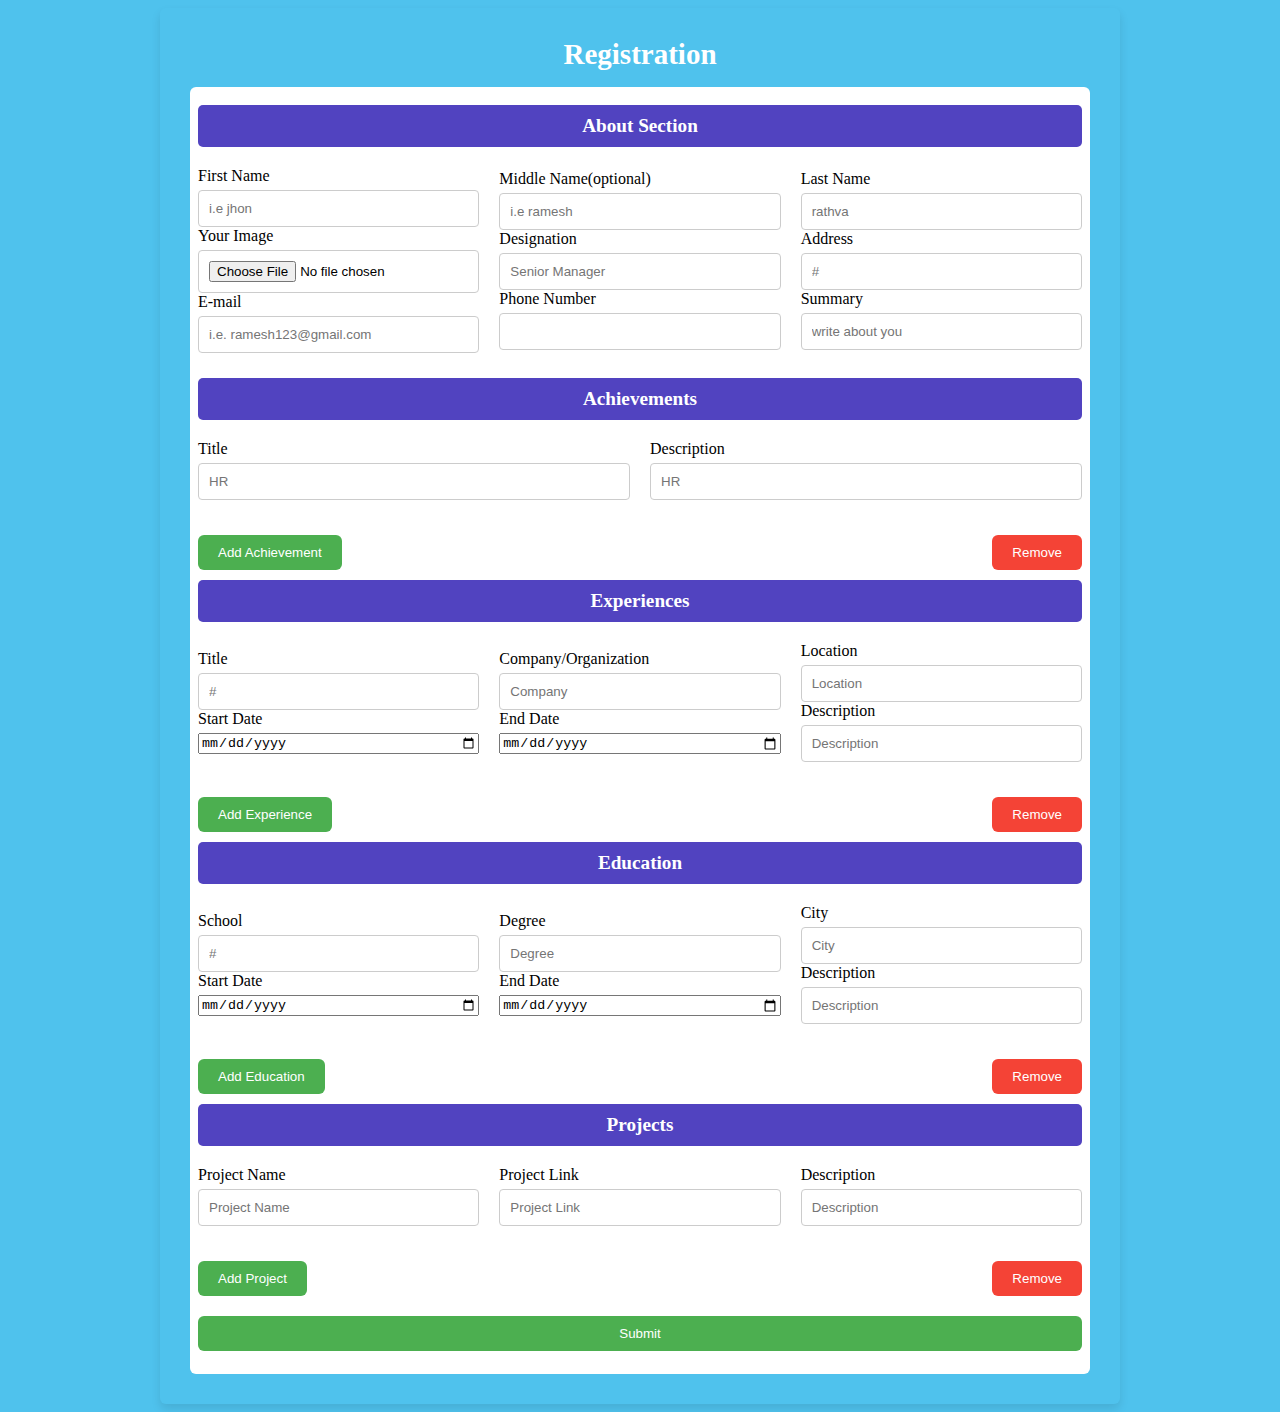
<file: form.html>
<!DOCTYPE html>
<html lang="en">
<head>
    <meta charset="UTF-8">
    <meta name="viewport" content="width=device-width, initial-scale=1.0">
    <title>Document</title>
    <link rel="stylesheet" href="form.css">
</head>
<body>
    <div class="container">
        <header>Registration</header>
        <form action="#" method="post">
            <div class="form first">
                <div class="details">
                    <span class="title">About Section</span>
                    <div class="feilds">
                        <div class="input-feilds">
                            <label for="">First Name</label>
                            <input type="text" placeholder="i.e jhon" required>
                            <label for="">Your Image</label>
                            <input type="file" id="myFile" name="filename">
                            <label for="">E-mail</label>
                            <input type="email" placeholder="i.e. ramesh123@gmail.com" required>
                           
                        </div>
                        <div class="input-feilds">
                            <label for="">Middle Name(optional)</label>
                            <input type="text" placeholder="i.e ramesh">
                            <label for="">Designation</label>
                            <input type="text" placeholder="Senior Manager" required>
                            <label for="">Phone Number</label>
                            <input type="number" required>
                            
                        </div>
                        <div class="input-feilds">
                            <label for="">Last Name</label>
                            <input type="text" placeholder="rathva" required>
                            <label for="">Address</label>
                            <input type="text" placeholder="#" required>
                            
                            <label for="">Summary</label>
                            <input type="text" placeholder="write about you">
                        </div>
                    </div>
                </div>
            </div>

            <!-- Achievements Section -->
            <div class="form first">
                <div class="details">
                    <span class="title">Achievements</span>
                    <div id="achievements-container">
                        <!-- Original Achievements Section -->
                        <div class="achievement-item" data-original="true">
                            <div class="feilds">
                                <div class="input-feilds">
                                    <label for="">Title</label>
                                    <input type="text" placeholder="HR" required>
                                </div>
                                <div class="input-feilds">
                                    <label>Description</label>
                                    <input type="text" placeholder="HR">
                                </div>
                            </div>
                            <div class="button-container">
                                <button type="button" class="add-btn" onclick="addAchievement()">Add Achievement</button>
                                <button type="button" class="remove-btn" onclick="removeSection(this)" disabled>Remove</button>
                            </div>
                        </div>
                    </div>
                </div>
            </div>

            <!-- Experiences Section -->
            <div class="form first">
                <div class="details">
                    <span class="title">Experiences</span>
                    <div id="experience-container">
                        <!-- Original Experience Section -->
                        <div class="experience-item" data-original="true">
                            <div class="feilds">
                                <div class="input-feilds">
                                    <label for="">Title</label>
                                    <input type="text" placeholder="#" required>
                                    <label for="">Start Date</label>
                                    <input type="date" placeholder="mm/dd/yyyy" required>
                                </div>
                                <div class="input-feilds">
                                    <label for="">Company/Organization</label>
                                    <input type="text" placeholder="Company">
                                    <label for="">End Date</label>
                                    <input type="date" placeholder="mm/dd/yyyy" required>
                                </div>
                                <div class="input-feilds">
                                    <label for="">Location</label>
                                    <input type="text" placeholder="Location" required>
                                    <label for="">Description</label>
                                    <input type="text" placeholder="Description" required>
                                </div>
                            </div>
                            <div class="button-container">
                                <button type="button" class="add-btn" onclick="addExperience()">Add Experience</button>
                                <button type="button" class="remove-btn" onclick="removeSection(this)" disabled>Remove</button>
                            </div>
                        </div>
                    </div>
                </div>
            </div>

            <!-- Education Section -->
            <div class="form first">
                <div class="details">
                    <span class="title">Education</span>
                    <div id="education-container">
                        <!-- Original Education Section -->
                        <div class="education-item" data-original="true">
                            <div class="feilds">
                                <div class="input-feilds">
                                    <label for="">School</label>
                                    <input type="text" placeholder="#" required>
                                    <label for="">Start Date</label>
                                    <input type="date" placeholder="mm/dd/yyyy" required>
                                </div>
                                <div class="input-feilds">
                                    <label for="">Degree</label>
                                    <input type="text" placeholder="Degree">
                                    <label for="">End Date</label>
                                    <input type="date" placeholder="mm/dd/yyyy" required>
                                </div>
                                <div class="input-feilds">
                                    <label for="">City</label>
                                    <input type="text" placeholder="City" required>
                                    <label for="">Description</label>
                                    <input type="text" placeholder="Description" required>
                                </div>
                            </div>
                            <div class="button-container">
                                <button type="button" class="add-btn" onclick="addEducation()">Add Education</button>
                                <button type="button" class="remove-btn" onclick="removeSection(this)" disabled>Remove</button>
                            </div>
                        </div>
                    </div>
                </div>
            </div>

            <!-- Projects Section -->
            <div class="form first">
                <div class="details">
                    <span class="title">Projects</span>
                    <div id="projects-container">
                        <!-- Original Projects Section -->
                        <div class="project-item" data-original="true">
                            <div class="feilds">
                                <div class="input-feilds">
                                    <label for="">Project Name</label>
                                    <input type="text" placeholder="Project Name" required>
                                </div>
                                <div class="input-feilds">
                                    <label for="">Project Link</label>
                                    <input type="text" placeholder="Project Link">
                                </div>
                                <div class="input-feilds">
                                    <label for="">Description</label>
                                    <input type="text" placeholder="Description" required>
                                </div>
                            </div>
                            <div class="button-container">
                                <button type="button" class="add-btn" onclick="addProject()">Add Project</button>
                                <button type="button" class="remove-btn" onclick="removeSection(this)" disabled>Remove</button>
                            </div>                            
                        </div>
                    </div>
                </div>
            </div>

            <!-- Submit Button Section -->
            <div class="form first">
                <div class="details">
                  
                    <div class="feilds">
                        <div class="input-feilds">
                            <button type="submit" class="add-btn">Submit</button>
                        </div>
                    </div>
                </div>
            </div>
        </form>
    </div> 

    <script>
        // Function to clone and add an achievement section
        function addAchievement() {
            const container = document.getElementById('achievements-container');
            const template = container.querySelector('.achievement-item').cloneNode(true);
            template.removeAttribute('data-original');
            template.querySelector('.remove-btn').disabled = false;
            container.appendChild(template);
        }

        // Function to clone and add an experience section
        function addExperience() {
            const container = document.getElementById('experience-container');
            const template = container.querySelector('.experience-item').cloneNode(true);
            template.removeAttribute('data-original');
            template.querySelector('.remove-btn').disabled = false;
            container.appendChild(template);
        }

        // Function to clone and add an education section
        function addEducation() {
            const container = document.getElementById('education-container');
            const template = container.querySelector('.education-item').cloneNode(true);
            template.removeAttribute('data-original');
            template.querySelector('.remove-btn').disabled = false;
            container.appendChild(template);
        }

        // Function to clone and add a project section
        function addProject() {
            const container = document.getElementById('projects-container');
            const template = container.querySelector('.project-item').cloneNode(true);
            template.removeAttribute('data-original');
            template.querySelector('.remove-btn').disabled = false;
            container.appendChild(template);
        }

        // Function to remove a section, only if it is not the original
        function removeSection(button) {
             const section = button.closest('.achievement-item, .experience-item, .education-item, .project-item');
             if (!section.hasAttribute('data-original')) {
                 section.remove(); // Remove the entire cloned section
            }
        }
    </script>
</body>
</html>
</file>
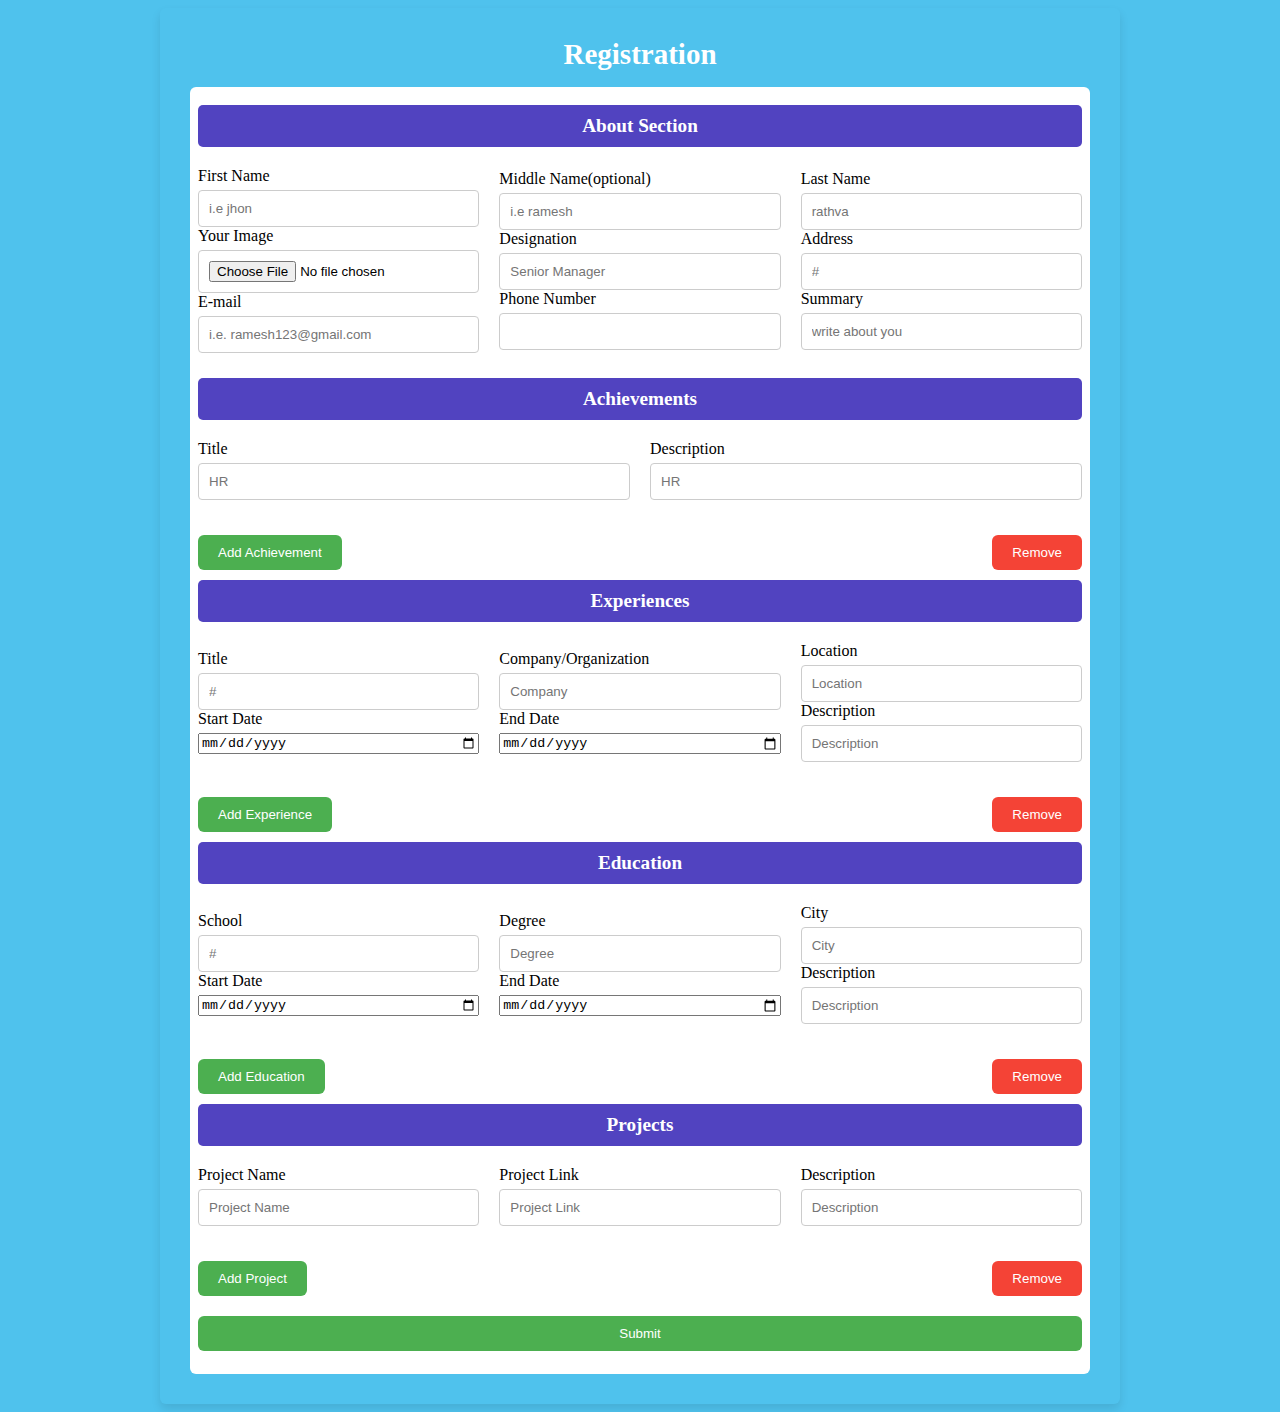
<file: html/form.html>
<!DOCTYPE html>
<html lang="en">
<head>
    <meta charset="UTF-8">
    <meta name="viewport" content="width=device-width, initial-scale=1.0">
    <title>Document</title>
    <link rel="stylesheet" href="/css/form.css">
</head>
<body>
    <div class="container">
        <header>Registration</header>
        <form action="#" method="post">
            <div class="form first">
                <div class="details">
                    <span class="title">About Section</span>
                    <div class="feilds">
                        <div class="input-feilds">
                            <label for="">First Name</label>
                            <input type="text" placeholder="i.e jhon" required>
                            <label for="">Your Image</label>
                            <input type="file" id="myFile" name="filename">
                            <label for="">E-mail</label>
                            <input type="email" placeholder="i.e. ramesh123@gmail.com" required>
                           
                        </div>
                        <div class="input-feilds">
                            <label for="">Middle Name(optional)</label>
                            <input type="text" placeholder="i.e ramesh">
                            <label for="">Designation</label>
                            <input type="text" placeholder="Senior Manager" required>
                            <label for="">Phone Number</label>
                            <input type="number" required>
                            
                        </div>
                        <div class="input-feilds">
                            <label for="">Last Name</label>
                            <input type="text" placeholder="rathva" required>
                            <label for="">Address</label>
                            <input type="text" placeholder="#" required>
                            
                            <label for="">Summary</label>
                            <input type="text" placeholder="write about you">
                        </div>
                    </div>
                </div>
            </div>

            <!-- Achievements Section -->
            <div class="form first">
                <div class="details">
                    <span class="title">Achievements</span>
                    <div id="achievements-container">
                        <!-- Original Achievements Section -->
                        <div class="achievement-item" data-original="true">
                            <div class="feilds">
                                <div class="input-feilds">
                                    <label for="">Title</label>
                                    <input type="text" placeholder="HR" required>
                                </div>
                                <div class="input-feilds">
                                    <label>Description</label>
                                    <input type="text" placeholder="HR">
                                </div>
                            </div>
                            <div class="button-container">
                                <button type="button" class="add-btn" onclick="addAchievement()">Add Achievement</button>
                                <button type="button" class="remove-btn" onclick="removeSection(this)" disabled>Remove</button>
                            </div>
                        </div>
                    </div>
                </div>
            </div>

            <!-- Experiences Section -->
            <div class="form first">
                <div class="details">
                    <span class="title">Experiences</span>
                    <div id="experience-container">
                        <!-- Original Experience Section -->
                        <div class="experience-item" data-original="true">
                            <div class="feilds">
                                <div class="input-feilds">
                                    <label for="">Title</label>
                                    <input type="text" placeholder="#" required>
                                    <label for="">Start Date</label>
                                    <input type="date" placeholder="mm/dd/yyyy" required>
                                </div>
                                <div class="input-feilds">
                                    <label for="">Company/Organization</label>
                                    <input type="text" placeholder="Company">
                                    <label for="">End Date</label>
                                    <input type="date" placeholder="mm/dd/yyyy" required>
                                </div>
                                <div class="input-feilds">
                                    <label for="">Location</label>
                                    <input type="text" placeholder="Location" required>
                                    <label for="">Description</label>
                                    <input type="text" placeholder="Description" required>
                                </div>
                            </div>
                            <div class="button-container">
                                <button type="button" class="add-btn" onclick="addExperience()">Add Experience</button>
                                <button type="button" class="remove-btn" onclick="removeSection(this)" disabled>Remove</button>
                            </div>
                        </div>
                    </div>
                </div>
            </div>

            <!-- Education Section -->
            <div class="form first">
                <div class="details">
                    <span class="title">Education</span>
                    <div id="education-container">
                        <!-- Original Education Section -->
                        <div class="education-item" data-original="true">
                            <div class="feilds">
                                <div class="input-feilds">
                                    <label for="">School</label>
                                    <input type="text" placeholder="#" required>
                                    <label for="">Start Date</label>
                                    <input type="date" placeholder="mm/dd/yyyy" required>
                                </div>
                                <div class="input-feilds">
                                    <label for="">Degree</label>
                                    <input type="text" placeholder="Degree">
                                    <label for="">End Date</label>
                                    <input type="date" placeholder="mm/dd/yyyy" required>
                                </div>
                                <div class="input-feilds">
                                    <label for="">City</label>
                                    <input type="text" placeholder="City" required>
                                    <label for="">Description</label>
                                    <input type="text" placeholder="Description" required>
                                </div>
                            </div>
                            <div class="button-container">
                                <button type="button" class="add-btn" onclick="addEducation()">Add Education</button>
                                <button type="button" class="remove-btn" onclick="removeSection(this)" disabled>Remove</button>
                            </div>
                        </div>
                    </div>
                </div>
            </div>

            <!-- Projects Section -->
            <div class="form first">
                <div class="details">
                    <span class="title">Projects</span>
                    <div id="projects-container">
                        <!-- Original Projects Section -->
                        <div class="project-item" data-original="true">
                            <div class="feilds">
                                <div class="input-feilds">
                                    <label for="">Project Name</label>
                                    <input type="text" placeholder="Project Name" required>
                                </div>
                                <div class="input-feilds">
                                    <label for="">Project Link</label>
                                    <input type="text" placeholder="Project Link">
                                </div>
                                <div class="input-feilds">
                                    <label for="">Description</label>
                                    <input type="text" placeholder="Description" required>
                                </div>
                            </div>
                            <div class="button-container">
                                <button type="button" class="add-btn" onclick="addProject()">Add Project</button>
                                <button type="button" class="remove-btn" onclick="removeSection(this)" disabled>Remove</button>
                            </div>                            
                        </div>
                    </div>
                </div>
            </div>

            <!-- Submit Button Section -->
            <div class="form first">
                <div class="details">
                  
                    <div class="feilds">
                        <div class="input-feilds">
                            <button type="submit" class="add-btn">Submit</button>
                        </div>
                    </div>
                </div>
            </div>
        </form>
    </div> 

    <script>
        // Function to clone and add an achievement section
        function addAchievement() {
            const container = document.getElementById('achievements-container');
            const template = container.querySelector('.achievement-item').cloneNode(true);
            template.removeAttribute('data-original');
            template.querySelector('.remove-btn').disabled = false;
            container.appendChild(template);
        }

        // Function to clone and add an experience section
        function addExperience() {
            const container = document.getElementById('experience-container');
            const template = container.querySelector('.experience-item').cloneNode(true);
            template.removeAttribute('data-original');
            template.querySelector('.remove-btn').disabled = false;
            container.appendChild(template);
        }

        // Function to clone and add an education section
        function addEducation() {
            const container = document.getElementById('education-container');
            const template = container.querySelector('.education-item').cloneNode(true);
            template.removeAttribute('data-original');
            template.querySelector('.remove-btn').disabled = false;
            container.appendChild(template);
        }

        // Function to clone and add a project section
        function addProject() {
            const container = document.getElementById('projects-container');
            const template = container.querySelector('.project-item').cloneNode(true);
            template.removeAttribute('data-original');
            template.querySelector('.remove-btn').disabled = false;
            container.appendChild(template);
        }

        // Function to remove a section, only if it is not the original
        function removeSection(button) {
             const section = button.closest('.achievement-item, .experience-item, .education-item, .project-item');
             if (!section.hasAttribute('data-original')) {
                 section.remove(); // Remove the entire cloned section
            }
        }
    </script>
</body>
</html>
</file>
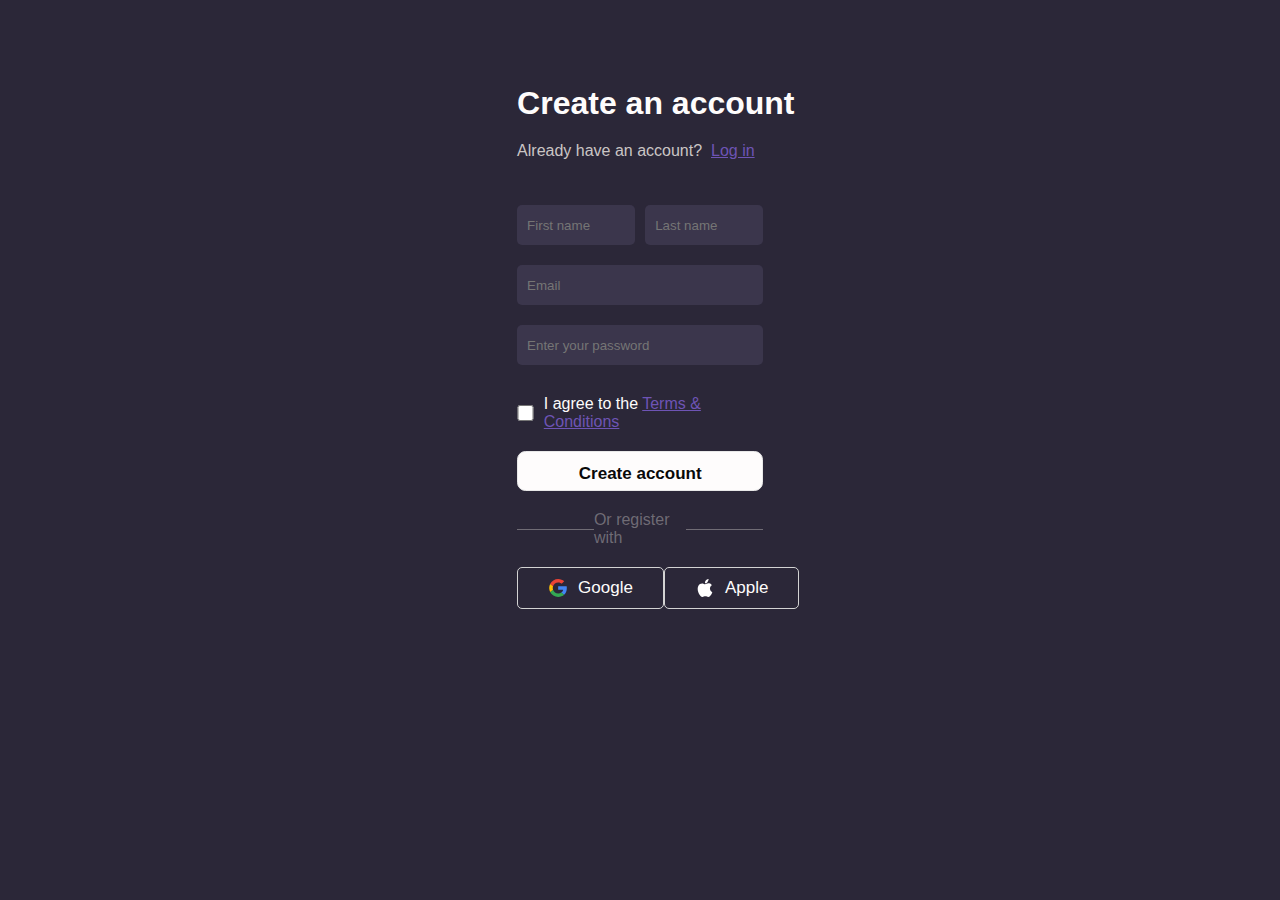
<file: html/login.html>
<!DOCTYPE html>
<html lang="en">
  <head>
    <meta charset="UTF-8" />
    <meta name="viewport" content="width=device-width, initial-scale=1.0" />
    <title>Document</title>
    <link rel="stylesheet" href="/css/login.css" />
  </head>
  <body>
    <div class="main">
      <div class="right">
        <div class="form-container">
          <h1>Create an account</h1>
          <p>
            Already have an account?&nbsp;
            <span><a href="#">Log in</a></span>
          </p>
          <!-- inputs -->
          <div class="input-f-l">
            <input type="text" name="" id="" placeholder="First name" />
            <input type="text" name="" id="" placeholder="Last name" />
          </div>
          <div class="input-e-p">
            <input type="email" name="" id="" placeholder="Email" />
            <input
              type="password"
              name=""
              id=""
              placeholder="Enter your password"
            />
            <div class="terms-condition">
              <input type="checkbox" name="" id="checkbox" />
              <p>I agree to the <a href="#">Terms & Conditions</a></p>
            </div>
            <div class="create-ac">
              <button value="Create account">Create account</button>
            </div>
            <div class="or-reg-with">
              <hr />
              <span>Or register with</span>
              <hr />
            </div>
            <div class="GA">
              <button type="button">
                <img src="/assets/resume-template/google.svg" alt="" /> Google
              </button>
              <button type="button">
                <img src="/assets/resume-template/apple.svg" alt="" /> Apple
              </button>
            </div>
          </div>
        </div>
      </div>
    </div>
    <script src="/js/login.js"></script>
  </body>
</html>
</file>
<file: form.css>
body {
    min-height: 100vh;
    display: flex;
    align-items: center;
    justify-content: center;
    background-color: rgb(79, 194, 237);
}

.container {
    position: relative;
    max-width: 900px;
    width: 100%;
    border-radius: 6px;
    padding: 30px;
    margin: 0 15px;
    box-shadow: 0 5px 10px rgba(0, 0, 0, 0.1);
    
}

.container header {
    position: relative;
    text-align: center;
    font-size: 29px;
    font-weight: 600;
    color: white;
}

.container form {
    position: relative;
    min-height: px;
    text-align: center;
    background-color: rgb(255, 255, 255);
    margin-top: 16px;
    padding: 8px;
    justify-content: left;
    border-radius: 6px;
}

.container form .details {
    margin-top: 10px;
}

.title {
    background-color: deepskyblue;
    font-size: 24px; /* Increase the font size */
    font-weight: 700; /* Make the text bold */
    text-align: center;
    color: #333; /* Darker color for contrast */
    margin-bottom: 50px; /* Add more space below the title */
    background-color: #5143c0; /* Change this to any color you prefer */
    color: white;              /* Text color */
    padding: 10px 20px;        /* Padding around the text */
    border-radius: 5px;        /* Rounded corners */
    font-size: 1.2rem;         /* Font size */
    display: flex;     /* Ensure background doesn't stretch full width */
    margin-bottom: 10px;       /* Space below the title */
    justify-content: center;
}


.feilds {
    display: grid;
    grid-template-columns: repeat(3, 1fr); /* Create 3 equal-width columns */
    gap: 20px; /* Space between columns */
    width: 100%;
}

/* Form group styling */
.input-feilds {
    flex: 1; /* Flex-grow: take up available space */
    min-width: 250px; /* Minimum width for each input field */
    display: flex; /* Flexbox for arranging label and input */
    flex-direction: column; /* Stack label and input vertically */
    margin-bottom: 15px; /* Space below each input field */
}


/* Label and input styling */
label {
    
    margin-bottom: 5px;
    text-align: left; /* Left-align the label */
   
}

input[type="text"],
input[type="number"],
input[type="email"],
input[type="file"],
input[type="submit"] {
    padding: 10px;
    border: 1px solid #ccc;
    border-radius: 4px;
    width: 100%;
    box-sizing: border-box;
}

/* Ensure the file input and submit button are inside the same box */
.image-submit {
    display: flex;
    flex-direction: column;
    width: 100%;
}

/* Submit button style */
input[type="submit"] {
    background-color: #4CAF50;
    color: white;
    cursor: pointer;
    border: none;
    margin-top: 10px;
}

input[type="submit"]:hover {
    background-color: #45a049;
}
/* buttons */
.button-container {
    display: flex;
    justify-content: space-between; /* Space between the two buttons */
    margin-top: 20px; /* Adds space above the buttons */
}

.remove-btn {
    margin-left: auto; /* Push the remove button to the right */
    background-color: #f44336; /* Optional: red background */
    color: white; /* White text color */
    padding: 10px 20px; /* Adds some padding for better look */
    border: none;
    cursor: pointer;
    border-radius: 6px;
}
.remove-btn:hover{
    background-color: #b8655f;
}

.add-btn {
    background-color: #4CAF50; /* Optional: green background */
    color: white; /* White text color */
    padding: 10px 20px; /* Adds some padding for better look */
    border: none;
    cursor: pointer;
    border-radius: 6px;
}
.add-btn:hover{
    background-color: #1a5b62;
}


/* Responsive Design */
@media (max-width: 768px) {
    .feilds {
        grid-template-columns: 1fr; /* Stack all fields vertically on smaller screens */
    }

    .input-feilds {
        flex-direction: column; /* Stack inputs vertically on small screens */
    }
}
/* Center the submit button */
.form .details .feilds {
    display: flex;
    justify-content: center; /* Centers the button horizontally */
    align-items: center;     /* Centers the button vertically (optional if needed) */
    margin-top: 20px;
    
}
.add-btn{
    border-radius: 6px;
}
</file>
<file: css/form.css>
body {
    min-height: 100vh;
    display: flex;
    align-items: center;
    justify-content: center;
    background-color: rgb(79, 194, 237);
}

.container {
    position: relative;
    max-width: 900px;
    width: 100%;
    border-radius: 6px;
    padding: 30px;
    margin: 0 15px;
    box-shadow: 0 5px 10px rgba(0, 0, 0, 0.1);
    
}

.container header {
    position: relative;
    text-align: center;
    font-size: 29px;
    font-weight: 600;
    color: white;
}

.container form {
    position: relative;
    min-height: px;
    text-align: center;
    background-color: rgb(255, 255, 255);
    margin-top: 16px;
    padding: 8px;
    justify-content: left;
    border-radius: 6px;
}

.container form .details {
    margin-top: 10px;
}

.title {
    background-color: deepskyblue;
    font-size: 24px; /* Increase the font size */
    font-weight: 700; /* Make the text bold */
    text-align: center;
    color: #333; /* Darker color for contrast */
    margin-bottom: 50px; /* Add more space below the title */
    background-color: #5143c0; /* Change this to any color you prefer */
    color: white;              /* Text color */
    padding: 10px 20px;        /* Padding around the text */
    border-radius: 5px;        /* Rounded corners */
    font-size: 1.2rem;         /* Font size */
    display: flex;     /* Ensure background doesn't stretch full width */
    margin-bottom: 10px;       /* Space below the title */
    justify-content: center;
}


.feilds {
    display: grid;
    grid-template-columns: repeat(3, 1fr); /* Create 3 equal-width columns */
    gap: 20px; /* Space between columns */
    width: 100%;
}

/* Form group styling */
.input-feilds {
    flex: 1; /* Flex-grow: take up available space */
    min-width: 250px; /* Minimum width for each input field */
    display: flex; /* Flexbox for arranging label and input */
    flex-direction: column; /* Stack label and input vertically */
    margin-bottom: 15px; /* Space below each input field */
}


/* Label and input styling */
label {
    
    margin-bottom: 5px;
    text-align: left; /* Left-align the label */
   
}

input[type="text"],
input[type="number"],
input[type="email"],
input[type="file"],
input[type="submit"] {
    padding: 10px;
    border: 1px solid #ccc;
    border-radius: 4px;
    width: 100%;
    box-sizing: border-box;
}

/* Ensure the file input and submit button are inside the same box */
.image-submit {
    display: flex;
    flex-direction: column;
    width: 100%;
}

/* Submit button style */
input[type="submit"] {
    background-color: #4CAF50;
    color: white;
    cursor: pointer;
    border: none;
    margin-top: 10px;
}

input[type="submit"]:hover {
    background-color: #45a049;
}
/* buttons */
.button-container {
    display: flex;
    justify-content: space-between; /* Space between the two buttons */
    margin-top: 20px; /* Adds space above the buttons */
}

.remove-btn {
    margin-left: auto; /* Push the remove button to the right */
    background-color: #f44336; /* Optional: red background */
    color: white; /* White text color */
    padding: 10px 20px; /* Adds some padding for better look */
    border: none;
    cursor: pointer;
    border-radius: 6px;
}
.remove-btn:hover{
    background-color: #b8655f;
}

.add-btn {
    background-color: #4CAF50; /* Optional: green background */
    color: white; /* White text color */
    padding: 10px 20px; /* Adds some padding for better look */
    border: none;
    cursor: pointer;
    border-radius: 6px;
}
.add-btn:hover{
    background-color: #1a5b62;
}


/* Responsive Design */
@media (max-width: 768px) {
    .feilds {
        grid-template-columns: 1fr; /* Stack all fields vertically on smaller screens */
    }

    .input-feilds {
        flex-direction: column; /* Stack inputs vertically on small screens */
    }
}
/* Center the submit button */
.form .details .feilds {
    display: flex;
    justify-content: center; /* Centers the button horizontally */
    align-items: center;     /* Centers the button vertically (optional if needed) */
    margin-top: 20px;
    
}
.add-btn{
    border-radius: 6px;
}
</file>
<file: css/login.css>
* {
    margin: 0;
    padding: 0;
    box-sizing: border-box;
}

html,
body {
    height: 100%;
    width: 100%;
    font-family: Poppins, sans-serif;
    background-color: var(--bg-color);

}

html {
    scroll-behavior: smooth;
}

:root {
    --bg-color: #2B2738;
    --font-color: #FEFCFC;
    --input-bg-color: #3B364C;
    --cr-ac-bg-color: #6E54B5;
    --border-color: #757082;
}

.main {
    width: 100%;
    height: 100vh;
    background-color: var(--bg-color);
    display: flex;
    align-items: center;
    justify-content: center;
    padding-left: 133px;
}

.right {
    width: 40%;
    height: 90vh;
    border-radius: 14px;
}

.form-container {
    width: 100%;
    height: 100%;
    padding: 40px;

}

.form-container h1 {
    color: var(--font-color);

}

.form-container p {
    padding: 20px 0;
    color: rgb(202, 197, 197);
}

.form-container a {
    color: #6E54B5;
}

input {
    width: 100%;
    height: 40px;
    padding: 10px;
    margin: 10px 0;
    background-color: var(--input-bg-color);
    border: none;
    border-radius: 5px;

}

input[type=text]:focus {
    outline-color: var(--border-color);
}

input[type=email]:focus {
    outline-color: var(--border-color);
}

input[type=password]:focus {
    outline-color: var(--border-color);
}

.input-f-l {
    display: flex;
    flex-direction: row;
    width: 65%;
    gap: 10px;
    padding-top: 15px;
}

.input-e-p input {
    color: #FEFCFC;
}

.input-f-l input {
    color: #FEFCFC;
}

.input-e-p {
    display: flex;
    flex-direction: column;
    width: 65%;
}

#checkbox {
    width: 18px;
    height: 16px;
}

.terms-condition {
    display: flex;
    gap: 10px;
    flex-direction: row;
    align-items: center;
}

.terms-condition p {
    color: var(--font-color);

}

.terms-condition a {
    color: #6E54B5;

}

.create-ac {
    width: 100%;
}

.create-ac button {
    width: 100%;
    height: 40px;
    background-color: var(--cr-ac-bg-color);
    border: none;
    border-radius: 5px;
    color: var(--font-color);
    font-weight: 600;

}

.create-ac button {
    display: inline-block;
    transition: all 0.2s ease-in;
    position: relative;
    overflow: hidden;
    z-index: 1;
    color: #090909;
    padding: 0.7em 1.7em;
    cursor: pointer;
    font-size: 17px;
    border-radius: 0.5em;
    background: var(--font-color);
    border: 1px solid #e8e8e8;
}

.create-ac button:active {
    color: #666;
    box-shadow: inset 4px 4px 12px #c5c5c5, inset -4px -4px 12px #ffffff;
}

.create-ac button:before {
    content: "";
    position: absolute;
    left: 50%;
    transform: translateX(-50%) scaleY(1) scaleX(1.25);
    top: 100%;
    width: 140%;
    height: 180%;
    background-color: rgba(0, 0, 0, 0.05);
    border-radius: 50%;
    display: block;
    transition: all 0.5s 0.1s cubic-bezier(0.55, 0, 0.1, 1);
    z-index: -1;
}

.create-ac button:after {
    content: "";
    position: absolute;
    left: 55%;
    transform: translateX(-50%) scaleY(1) scaleX(1.45);
    top: 180%;
    width: 160%;
    height: 190%;
    background-color: #009087;
    border-radius: 50%;
    display: block;
    transition: all 0.5s 0.1s cubic-bezier(0.55, 0, 0.1, 1);
    z-index: -1;
}

.create-ac button:hover {
    color: #ffffff;
    border: 1px solid #6E54B5;
}

.create-ac button:hover:before {
    top: -35%;
    background-color: #6E54B5;
    transform: translateX(-50%) scaleY(1.3) scaleX(0.8);
}

.create-ac button:hover:after {
    top: -45%;
    background-color: #6E54B5;
    transform: translateX(-50%) scaleY(1.3) scaleX(0.8);
}

.or-reg-with {
    padding: 20px 0;
    display: flex;
    align-items: center;
    justify-content: space-between;

}

hr {
    width: 90px;
    display: block;
    height: 1px;
    border: 0;
    border-top: 1px solid rgba(202, 197, 197, 0.434);
    margin: 1em 0;
    padding: 0;
}

.or-reg-with span {
    color: rgba(202, 197, 197, 0.434);
}

.GA {
    width: 100%;
    display: flex;
    align-items: center;
    justify-content: space-around;
}

.GA button {
    padding: 10px 30px;
    display: flex;
    align-items: center;
    justify-content: center;
    gap: 10px;
    font-size: 17px;
    background-color: var(--bg-color);
    border: none;
    border: 1px solid lightgray;
    border-radius: 5px;
    color: var(--font-color);

}

.GA button img {
    width: 20px;
    height: 18px;

}
</file>
